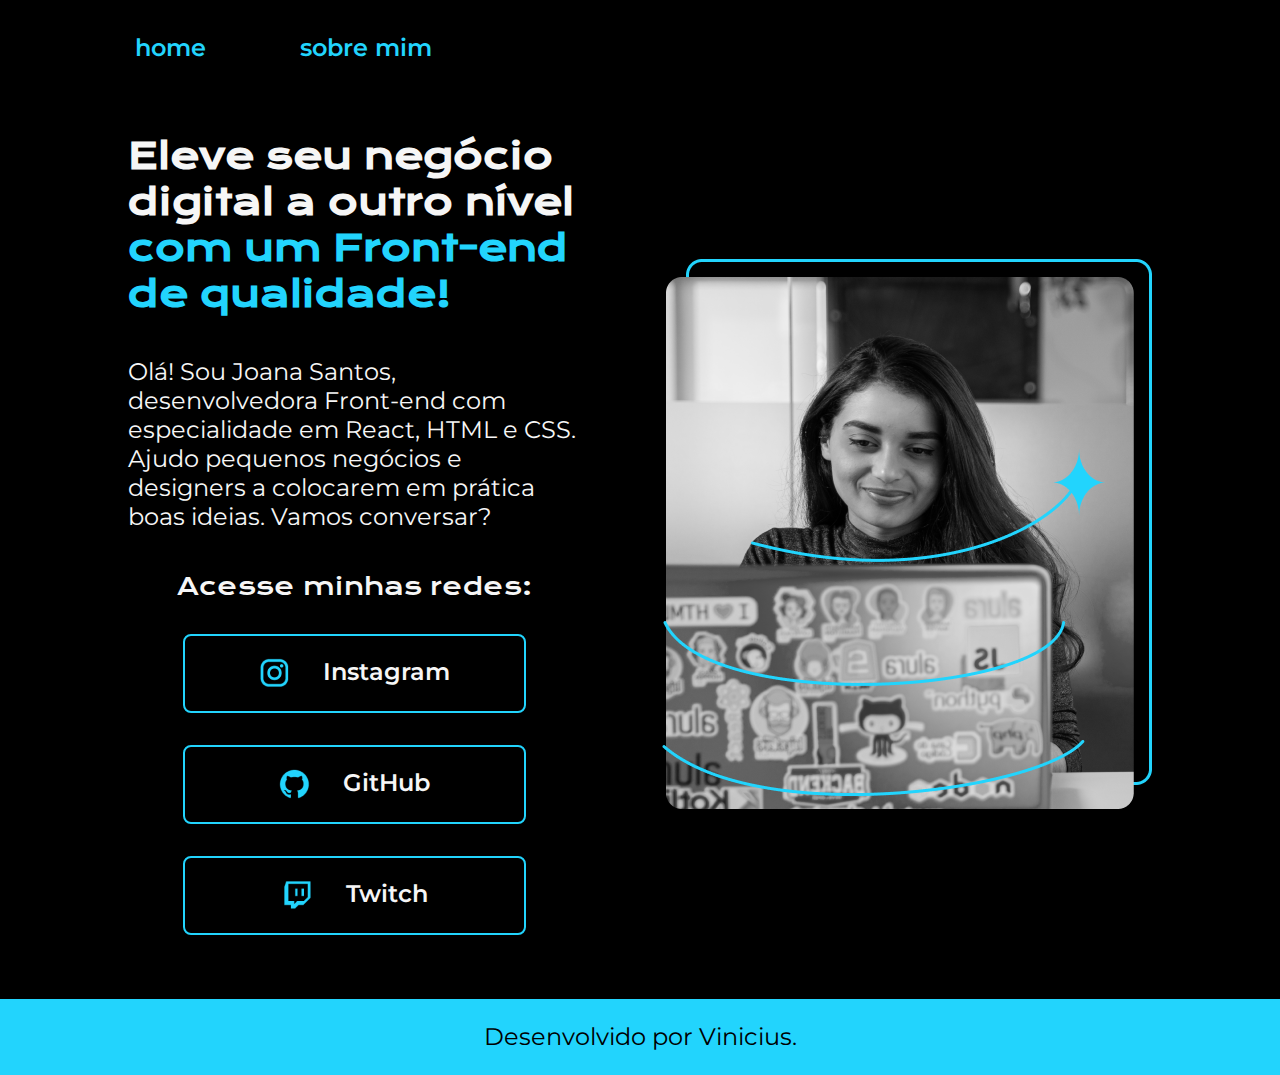
<file: index.html>
<!DOCTYPE html>
<html lang="pt-br">

<head>
    <meta charset="UTF-8">
    <meta http-equiv="X-UA-Compatible" content="IE=edge">
    <meta name="viewport" content="width=device-width, initial-scale=1.0">
    <title>Portifolio</title>
    <link rel="stylesheet" href="style/style.css">
</head>

<body>
    <header class="cabecalho">
        <nav class="cabecalho__menu">
            <a href="index.html" class="cabecalho__menu__link">home</a>
            <a href="about.html" class="cabecalho__menu__link">sobre mim</a>
        </nav>
    </header>
    <main class="apresentacao">
        <section class="apresentacao__conteudo">
            <h1 class="apresentacao__conteudo__titulo">Eleve seu negócio digital a outro nível<strong
                    class="titulo-destaque"> com um Front-end de qualidade!
                </strong></h1>
            <p class="apresentacao__conteudo__texto">Olá! Sou Joana Santos, desenvolvedora
                Front-end com especialidade em React, HTML e
                CSS. Ajudo pequenos negócios e designers a
                colocarem em prática boas ideias. Vamos
                conversar?</p>
            <div class="apresentacao__links">
                <h2 class="apresentacao__links__subtitulo">Acesse minhas redes:</h2>
                <a class="apresentacao__links__navegacao" href="https://instagram.com/rafaballerini">
                    <img src="assets/instagram.png" alt="">
                    Instagram
                </a>
                <a class="apresentacao__links__navegacao" href="https://github.com/guilhermeonrails">
                    <img src="assets/github.png" alt="">
                    GitHub
                </a>
                <a class="apresentacao__links__navegacao">
                    <img src="assets/twitch.png" alt="">
                    Twitch
                </a>
            </div>
        </section>
        <img class="apresentacao__imagem" src="assets/Imagem.png" alt="Foto da Joana Santos programando">
    </main>
    <footer class="rodape">Desenvolvido por Vinicius.</footer>
</body>

</html>
</file>
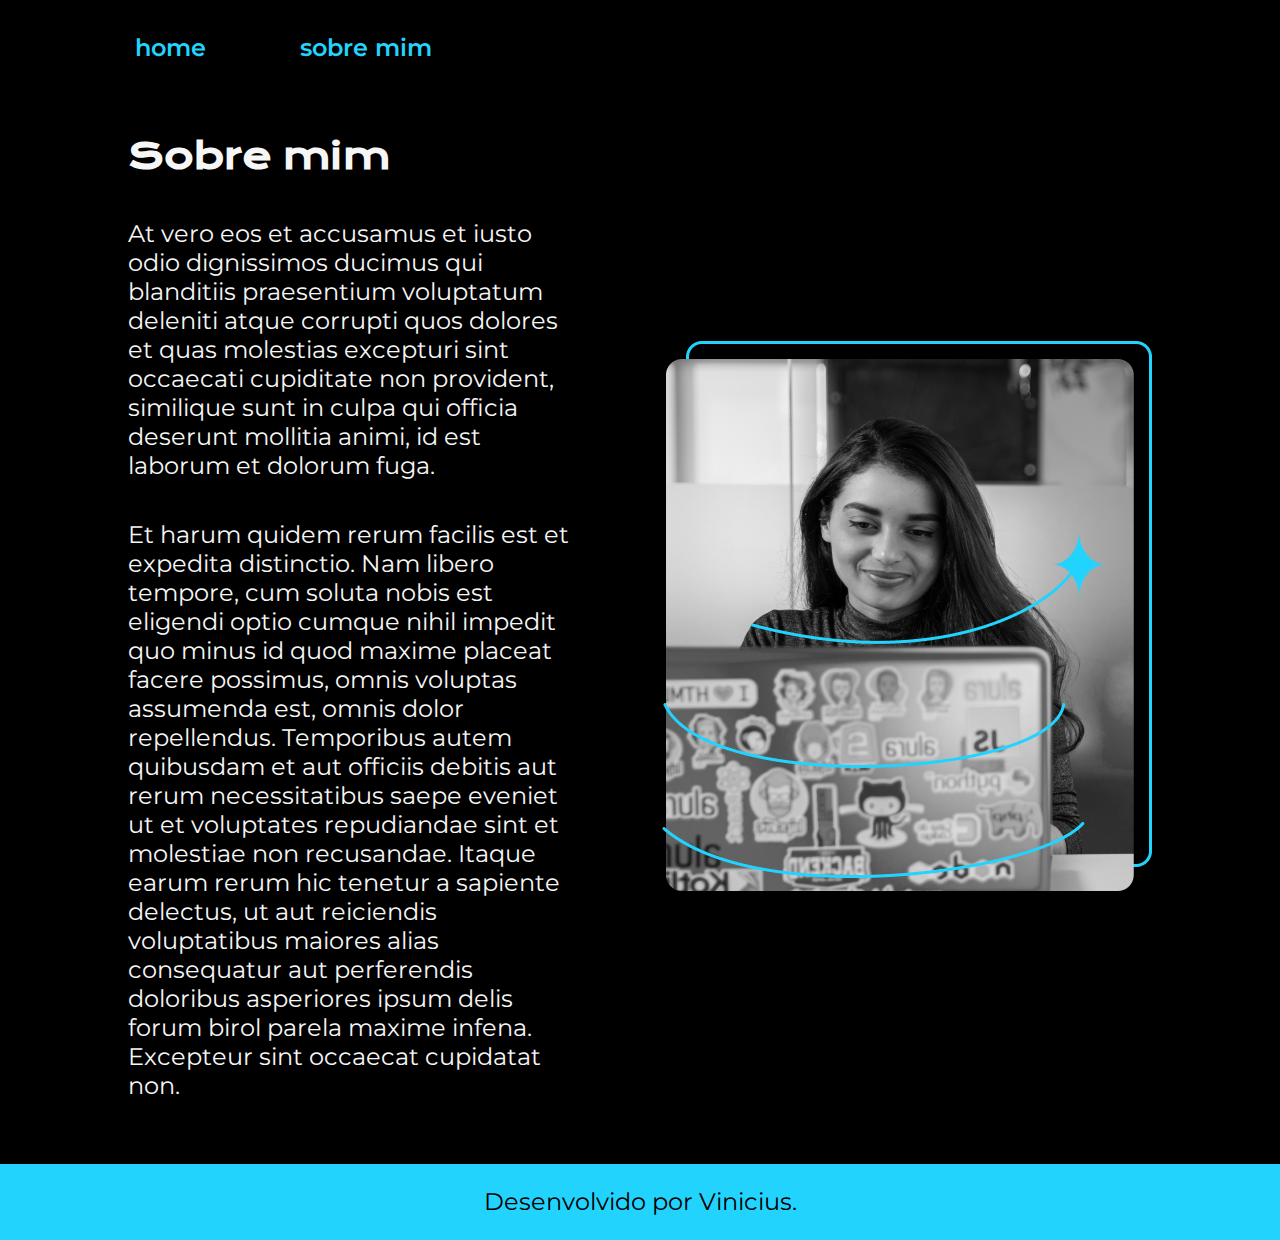
<file: about.html>
<!DOCTYPE html>
<html lang="pr-br">


<head>
    <meta charset="UTF-8">
    <meta http-equiv="X-UA-Compatible" content="IE=edge">
    <meta name="viewport" content="width=device-width, initial-scale=1.0">
    <title>Sobre mim</title>
    <link rel="stylesheet" href="style/style.css">

</head>

<body>
    <header class="cabecalho">
        <nav class="cabecalho__menu">
            <a href="index.html" class="cabecalho__menu__link">home</a>
            <a href="about.html" class="cabecalho__menu__link">sobre mim</a>
        </nav>
    </header>
    <main class="apresentacao">
        <section class="apresentacao__conteudo">
            <h1 class="apresentacao__conteudo__titulo">Sobre mim</h1>
            <p class="apresentacao__conteudo__texto">
                At vero eos et accusamus et iusto odio dignissimos ducimus qui blanditiis praesentium voluptatum
                deleniti
                atque corrupti quos dolores et quas molestias excepturi sint occaecati cupiditate non provident,
                similique sunt in culpa qui officia deserunt mollitia animi, id est laborum et dolorum fuga.
            </p>
            <p class="apresentacao__conteudo__texto">
                Et harum quidem rerum facilis est et expedita distinctio. Nam libero tempore, cum soluta nobis est
                eligendi optio cumque nihil impedit quo minus id quod maxime placeat facere possimus, omnis voluptas
                assumenda est, omnis dolor repellendus. Temporibus autem quibusdam et aut officiis debitis aut rerum
                necessitatibus saepe eveniet ut et voluptates repudiandae sint et molestiae non recusandae. Itaque earum
                rerum hic tenetur a sapiente delectus, ut aut reiciendis voluptatibus maiores alias consequatur aut
                perferendis doloribus asperiores ipsum delis forum birol parela maxime infena. Excepteur sint occaecat
                cupidatat non.
            </p>
        </section>
        <img class="apresentacao__imagem" src="assets/Imagem.png" alt="Foto da Joana Santos programando">
    </main>
    <footer class="rodape">Desenvolvido por Vinicius.</footer>
</body>

</html>
</file>
<file: style/style.css>
@import url('https://fonts.googleapis.com/css2?family=Krona+One&family=Montserrat:wght@400;600&display=swap');

:root {
    --cor-primaria: #000000;
    --cor-secundaria: #f6f6f6;
    --cor-terciaria: #22d4fd;
    --cor-hover: #272727;

    --fonte-primaria: 'Krona One', sans-serif;
    --fonte-secundaria: 'Montserrat', sans-serif;
}

* {
    margin: 0;
    padding: 0;
}

body {
    box-sizing: border-box;
    background-color: var(--cor-primaria);
    color: var(--cor-secundaria);
}

.cabecalho {
    padding: 2% 0 0 10%;
}

.cabecalho__menu {
    display: flex;
    gap: 80px;
}

.cabecalho__menu__link {
    border-radius: 8px;
    border: 2px solid var(--cor-primaria);
    font-family: var(--fonte-secundaria);
    font-size: 1.5rem;
    font-weight: 600;
    color: var(--cor-terciaria);
    text-decoration: none;
    padding: 0.313rem;
}

.cabecalho__menu__link:hover{
    background-color: var(--cor-hover);
}

.apresentacao {
    padding: 5% 10%;
    display: flex;
    align-items: center;
    justify-content: space-between;
    gap: 82px;
}

.apresentacao__conteudo {
    width: 50%;
    display: flex;
    flex-direction: column;
    gap: 40px;
}

.apresentacao__conteudo__titulo {
    font-size: 2.25rem;
    font-family: var(--fonte-primaria);
}

.titulo-destaque {
    color: var(--cor-terciaria);
}

.apresentacao__conteudo__texto {
    font-size: 1.5rem;
    font-family: var(--fonte-secundaria);
}

.apresentacao__links {
    display: flex;
    flex-direction: column;
    justify-content: space-between;
    align-items: center;
    gap: 32px;
}

.apresentacao__links__subtitulo {
    font-family: var(--fonte-primaria);
    font-weight: 400;
    font-size: 1.5rem;
}

.apresentacao__links__navegacao {
    border: 2px solid var(--cor-terciaria);
    width: 75%;
    text-align: center;
    border-radius: 8px;
    font-size: 1.5rem;
    font-weight: 600;
    padding: 1.344rem 0;
    text-decoration: none;
    color: var(--cor-secundaria);
    font-family: var(--fonte-secundaria);
    display: flex;
    justify-content: center;
    gap: 2rem;
}

.apresentacao__links__navegacao:hover {
    background-color: var(--cor-hover);
}

.apresentacao__imagem {
    width: 50%;
}

.rodape {
    color: var(--cor-primaria);
    background-color: var(--cor-terciaria);
    display: flex;
    justify-content: center;
    padding: 1.478rem;
    font-family: var(--fonte-secundaria);
    font-size: 1.5rem;
    font-weight: 400;
}

@media (max-width: 1200px) {
    .cabecalho{
        padding: 6%;
    }
    
    .cabecalho__menu{
        justify-content: center;
    }

    .apresentacao{
        flex-direction: column-reverse;
        padding: 8% 5%;
    }

    .apresentacao__conteudo{
        width: auto;
    }

    .apresentacao__links__subtitulo {
        font-size: 1rem;
    }

    .apresentacao__links__navegacao {
        width: 60%;
    }

    .apresentacao__imagem {
        width: 75%;
    }
}
</file>
